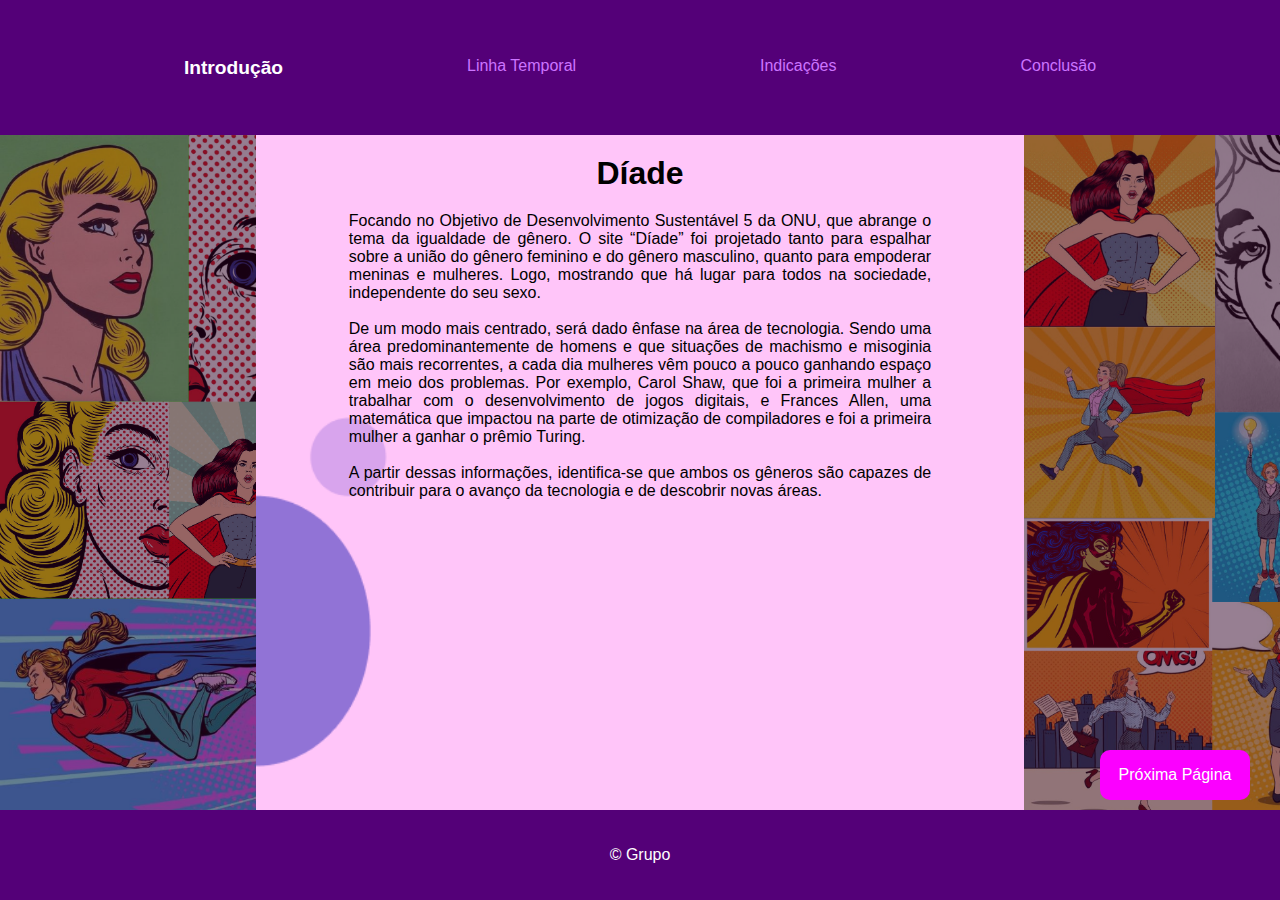
<file: index.html>
<!DOCTYPE html>
<html>
    
    <head lang="pt-BR">

        <meta charset="UTF-8">
        <title>Díade</title>
        <link rel="shortcut icon" href="../img/logo.png">
        <link rel="stylesheet" href="assets/css/padrao.css">
        <link rel="stylesheet" href="assets/css/indexStyle.css">

    </head>

    <body>

        <section id="abertura">Díade</section>
        <header>
            <ul>
                <li id="atual">Introdução</li>
                <li>Linha Temporal</li>
                <li>Indicações</li>
                <li>Conclusão</li>
            </ul>
        </header>

        <main>
            <div id="fundo1"></div>
            <div id="conteudo">
                <h1>Díade</h1>

                <P> Focando no Objetivo de Desenvolvimento Sustentável 5 da ONU, que abrange o tema da igualdade de gênero. O site “Díade” foi projetado tanto para espalhar sobre a união do gênero feminino e do gênero masculino, quanto para empoderar meninas e mulheres. Logo, mostrando que há lugar para todos na sociedade, independente do seu sexo.
                    <br><br>
                De um modo mais centrado, será dado ênfase na área de tecnologia. Sendo uma área predominantemente de homens e que situações de machismo e misoginia são mais recorrentes, a cada dia mulheres vêm pouco a pouco ganhando espaço em meio dos problemas. Por exemplo, Carol Shaw, que foi a primeira mulher a trabalhar com o desenvolvimento de jogos digitais, e Frances Allen, uma matemática que impactou na parte de otimização de compiladores e foi a primeira mulher a ganhar o prêmio Turing.
                    <br><br>
                A partir dessas informações, identifica-se que ambos os gêneros são capazes de contribuir para o avanço da tecnologia e de descobrir novas áreas.
                </P>
            </div>
            <div id="fundo2"></div>

            <a href="./linhaTempo.html" id="botaoProximo" class="invisible">Próxima Página</a>

        </main>

        <footer>
            &copy; Grupo
        </footer>
        
        <script src="assets/js/indexScript.js"></script>
        
    </body>

</html>
</file>
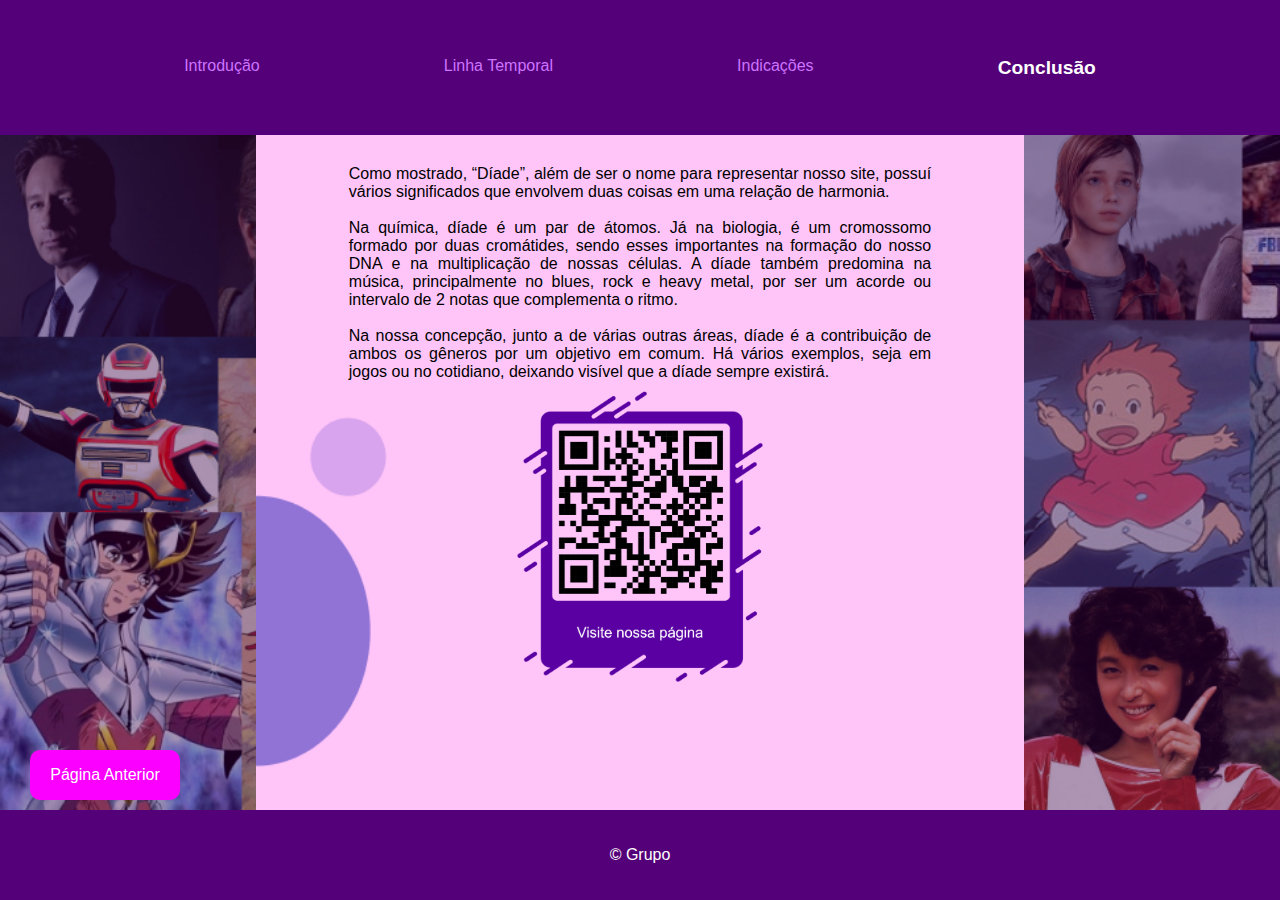
<file: conclusao.html>
<!DOCTYPE html>
<html>
    
    <head lang="pt-BR">

        <meta charset="UTF-8">
        <title>Díade</title>
        <link rel="shortcut icon" href="../img/logo.png">
        <link rel="stylesheet" href="assets/css/padrao.css">
        <link rel="stylesheet" href="assets/css/concluStyle.css">

    </head>

    <body>

        <header>
            <ul>
                <li>Introdução</li>
                <li>Linha Temporal</li>
                <li>Indicações</li>
                <li id="atual">Conclusão</li>
            </ul>
        </header>

        <main>
            <div id="fundo1"></div>
            <div id="conteudo">

                <P> Como mostrado, “Díade”, além de ser o nome para representar nosso site, possuí vários significados que envolvem duas coisas em uma relação de harmonia. 
                    <br><br>
                Na química, díade é um par de átomos. Já na biologia, é um cromossomo formado por duas cromátides, sendo esses importantes na formação do nosso DNA e na multiplicação de nossas células. A díade também predomina na música, principalmente no blues, rock e heavy metal, por ser um acorde ou intervalo de 2 notas que complementa o ritmo.
                    <br><br>
                Na nossa concepção, junto a de várias outras áreas, díade é a contribuição de ambos os gêneros por um objetivo em comum. Há vários exemplos, seja em jogos ou no cotidiano, deixando visível que a díade sempre existirá.
                </P>

                <img src="./img/qr.png" width="40%">
            </div>
            <div id="fundo2"></div>

            <a href="./indicacoes.html" id="botaoAnterior">Página Anterior</a>

        </main>

        <footer>
            &copy; Grupo
        </footer>
        
        <script src="assets/js/indexScript.js"></script>
        
    </body>

</html>
</file>
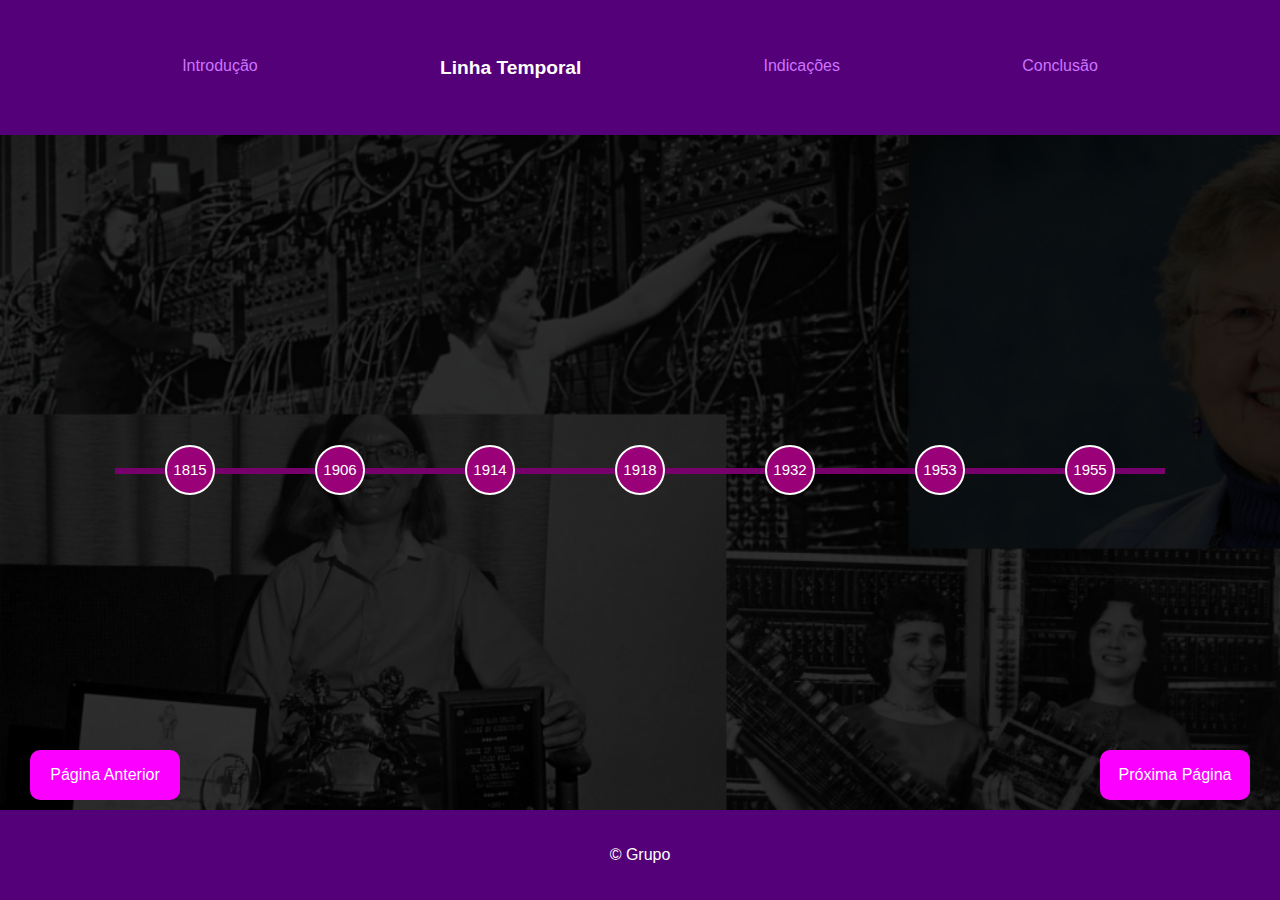
<file: linhaTempo.html>
<!DOCTYPE html>
<html>
    
    <head lang="pt-BR">

        <meta charset="UTF-8">
        <title>Díade</title>
        <link rel="stylesheet" href="assets/css/padrao.css">
        <link rel="stylesheet" href="assets/css/lineStyle.css">
        <link rel="shortcut icon" href="../img/logo.png" type="image/x-icon">

    </head>

    <body>
        
        <div id="popUp" class="invisible">
            <button id="fechar"></button>
            <h2 id="nomePopUp"></h2>
            <img id="imgPopUp">
            <p id="pPopUp"></p>
        </div>

        <div id="apagado" class="invisibleBack"></div>

        <div id="principal">
        
        <header>
            <ul>
                <li>Introdução</li>
                <li id="atual">Linha Temporal</li>
                <li>Indicações</li>
                <li>Conclusão</li>
            </ul>
        </header>

        <main>
            


            <table>

                <tr>
                    <td class="tempos">
                        <div class="circulo">1815</div>
                    </td>
                    <td class="tempos">
                        <div class="circulo">1906</div>
                    </td>
                    <td class="tempos">
                        <div class="circulo">1914</div>
                    </td>
                    <td class="tempos">
                        <div class="circulo">1918</div>
                    </td>
                    <td class="tempos">
                        <div class="circulo">1932</div>
                    </td>
                    <td class="tempos">
                        <div class="circulo">1953</div>
                    </td>
                    <td class="tempos">
                        <div class="circulo">1955</div>
                    </td>
                </tr>
                <tr>
                    <td id="linha" colspan=""></td>
                </tr>

            </table>



            <a href="./index.html" id="botaoAnterior">Página Anterior</a>
            <a href="./indicacoes.html" id="botaoProximo">Próxima Página</a>

        </main>

        <footer>
                &copy; Grupo
        </footer>
        </div>
        

        
        <script type="module" src="assets/js/script.js"></script>

    </body>

</html>
</file>
<file: assets/css/padrao.css>
* {
padding: 0;
margin: 0;
box-sizing: border-box;
color: white;
text-decoration: none;
font-family: "Trebuchet MS", "Lucida Sans Unicode", "Lucida Grande",
"Lucida Sans", Arial, sans-serif;
}

main {
width: 100%;
height: 75vh;
}

header {
background-color: #540078;
height: 15vh;
display: flex;
align-items: center;
}

#atual {
color: white;
font-weight: bold;
font-size: larger;
}

li {
color: #cc74ff;
}

ul {
width: 100%;
display: flex;
list-style: none;
justify-content: space-evenly;
}

a#botaoProximo {
right: 0;
bottom: 0;
margin-right: 30px;
}

a#botaoAnterior {
left: 0;
bottom: 0;
margin-left: 30px;
}

a#botaoProximo,
a#botaoAnterior {
background-color: #fb00ff;
height: 50px;
width: 150px;
position: fixed;
margin-bottom: 100px;
display: flex;
justify-content: center;
align-items: center;
border-radius: 10px;
}

footer {
background-color: #540078;
height: 10vh;
width: 100%;
display: flex;
justify-content: center;
align-items: center;
}
    

::-webkit-scrollbar {
background-color: #7f00b5;
}

::-webkit-scrollbar-thumb {
background-color: #b300ff;
border-radius: 10px;
}
</file>
<file: assets/css/indexStyle.css>
main {
display: flex;
background-color: #2f0025eb;
}

div#fundo1 {
width: 20%;
background-image: url(../../../img/fundo1.png);
background-repeat: no-repeat;
background-size: cover;
}

div#fundo2 {
width: 20%;
background-image: url(../../../img/fundo2.png);
background-repeat: no-repeat;
background-size: cover;
}

div#conteudo {
color: black;
width: 60%;
background-image: url("../../../img/fundob1.png");
background-repeat: no-repeat;
background-size: cover;
padding: 20px;
}

h1 {
color: black;
text-align: center;
padding-bottom: 10px;
}

p {
color: black;
width: 80%;
margin: 10px auto;
text-align: justify;
}

section#abertura {
width: 100%;
height: 100vh;
background-color: rgba(0, 0, 0, 0);
position: fixed;
color: rgba(255, 255, 255, 0);
animation-name: aberturaTeste;
animation-duration: 10s;
animation-direction: alternate;
display: flex;
justify-content: center;
align-items: center;
font-size: 5em;
z-index: 1;
}

@keyframes aberturaTeste {
0% {
color: #ffffff00;
background-image: url("../../../img/diade.jpg");
background-size: cover;
opacity: 100%;
}

50% {
color: white;
background-image: url("../../../img/diade.jpg");
background-size: cover;
opacity: 100%;
}

100% {
color: rgba(255, 255, 255, 0);
background-image: url("../../../img/diade.jpg");
background-size: cover;
opacity: 0%;
}
}
</file>
<file: assets/css/concluStyle.css>
main {
display: flex;
}

div#fundo1 {
width: 20%;
background-image: url(../../img/fundob4.png);
background-repeat: no-repeat;
background-size: cover;
}

div#fundo2 {
width: 20%;
background-image: url(../../img/fundob5.png);
background-repeat: no-repeat;
background-size: cover;
}

div#conteudo {
color: black;
width: 60%;
background-image: url("../../../img/fundob1.png");
background-repeat: no-repeat;
background-size: cover;
background-attachment: local;
padding: 20px;
overflow: auto;
text-align: center;
}

h1 {
color: black;
text-align: center;
padding-bottom: 10px;
}

p {
color: black;
width: 80%;
margin: 10px auto;
text-align: justify;
}

section#abertura {
width: 100%;
height: 100vh;
background-color: rgba(0, 0, 0, 0);
position: fixed;
color: rgba(255, 255, 255, 0);
animation-name: aberturaTeste;
animation-duration: 10s;
animation-direction: alternate;
display: flex;
justify-content: center;
align-items: center;
font-size: 5em;
z-index: 1;
}
</file>
<file: assets/css/lineStyle.css>
main {
display: flex;
justify-content: center;
align-items: center;
background-image: url("../../../img/fundob2.png");
background-repeat: no-repeat;
background-size: cover;
}

#popUp {
border-radius: 5px;
position: fixed;
top: 18%;
left: 20%;
width: 60%;
height: 70vh;
background-color: #ffc5f9;
color: black;
filter: drop-shadow(100%);
z-index: 3;
outline: 3px solid #540078;
padding: 0;
overflow: auto;
filter: drop-shadow(0px 0px 1000px rgb(0, 0, 0));
}

#apagado {
position: fixed;
width: 100%;
height: 100vh;
z-index: 2;
}

.invisibleBack {
display: none;
}

.visibleBack {
background-color: #000000a6;
display: visible;
animation: backv 2s;
}

@keyframes backv {
0% {
background-color: #00000000;
}

100% {
background-color: #000000a6;
}
}

button#fechar {
width: 30px;
height: 30px;
border: none;
border-radius: 0 0 0 5px;
background-color: #7e00b5;
position: absolute;
right: 0px;
top: 0px;
cursor: pointer;
align-items: center;
background-image: url(../../../img/x.png);
background-size: 15px;
background-repeat: no-repeat;
background-position: center;
}

::-webkit-scrollbar {
background-color: #7f00b5;
}

::-webkit-scrollbar-thumb {
background-color: #b300ff;
border-radius: 10px;
}

h2#nomePopUp {
width: 30%;
text-align: center;
color: black;
border-bottom: 3px solid #540078;
margin: 20px auto 0 auto;
}

p#pPopUp {
margin: 20px auto;
width: 85%;
background-color: rgba(127, 0, 181, 0.2);
padding: 13px 33px;
border-radius: 5px;
}

.visible {
display: visible;
animation: visibl 2s;
}

#imgPopUp {
margin: 20px 7.5% 0 7.5%;
width: 85%;
height: 250px;
border-radius: 5px;
}

.blur {
filter: blur(1px);
}

@keyframes visibl {
0% {
display: none;
top: -300px;
}

100% {
display: visible;
top: 18%;
}
}

.invisible {
display: none;
}

tr {
display: flex;
}

td.tempos {
margin: 0 50px;
cursor: pointer;
z-index: 1;
}

td#linha {
background-image: url(../../../img/line.png);
background-size: 10px 10px;
background-position: center left;
background-repeat: repeat-x;
padding: 3px;
width: 100%;
position: relative;
bottom: 27px;
z-index: 0;
}

div.circulo {
display: flex;
justify-content: center;
align-items: center;
color: white;
width: 50px;
height: 50px;
background-color: #9a0078;
border-radius: 100px;
margin: 0 auto;
border: 2px solid white;
font-size: 15px;
}

p#texto {
color: white;
margin-right: 4px;
}

h1 {
color: black;
text-align: center;
}

p {
color: black;
width: 80%;
margin: 10px auto;
}
</file>
